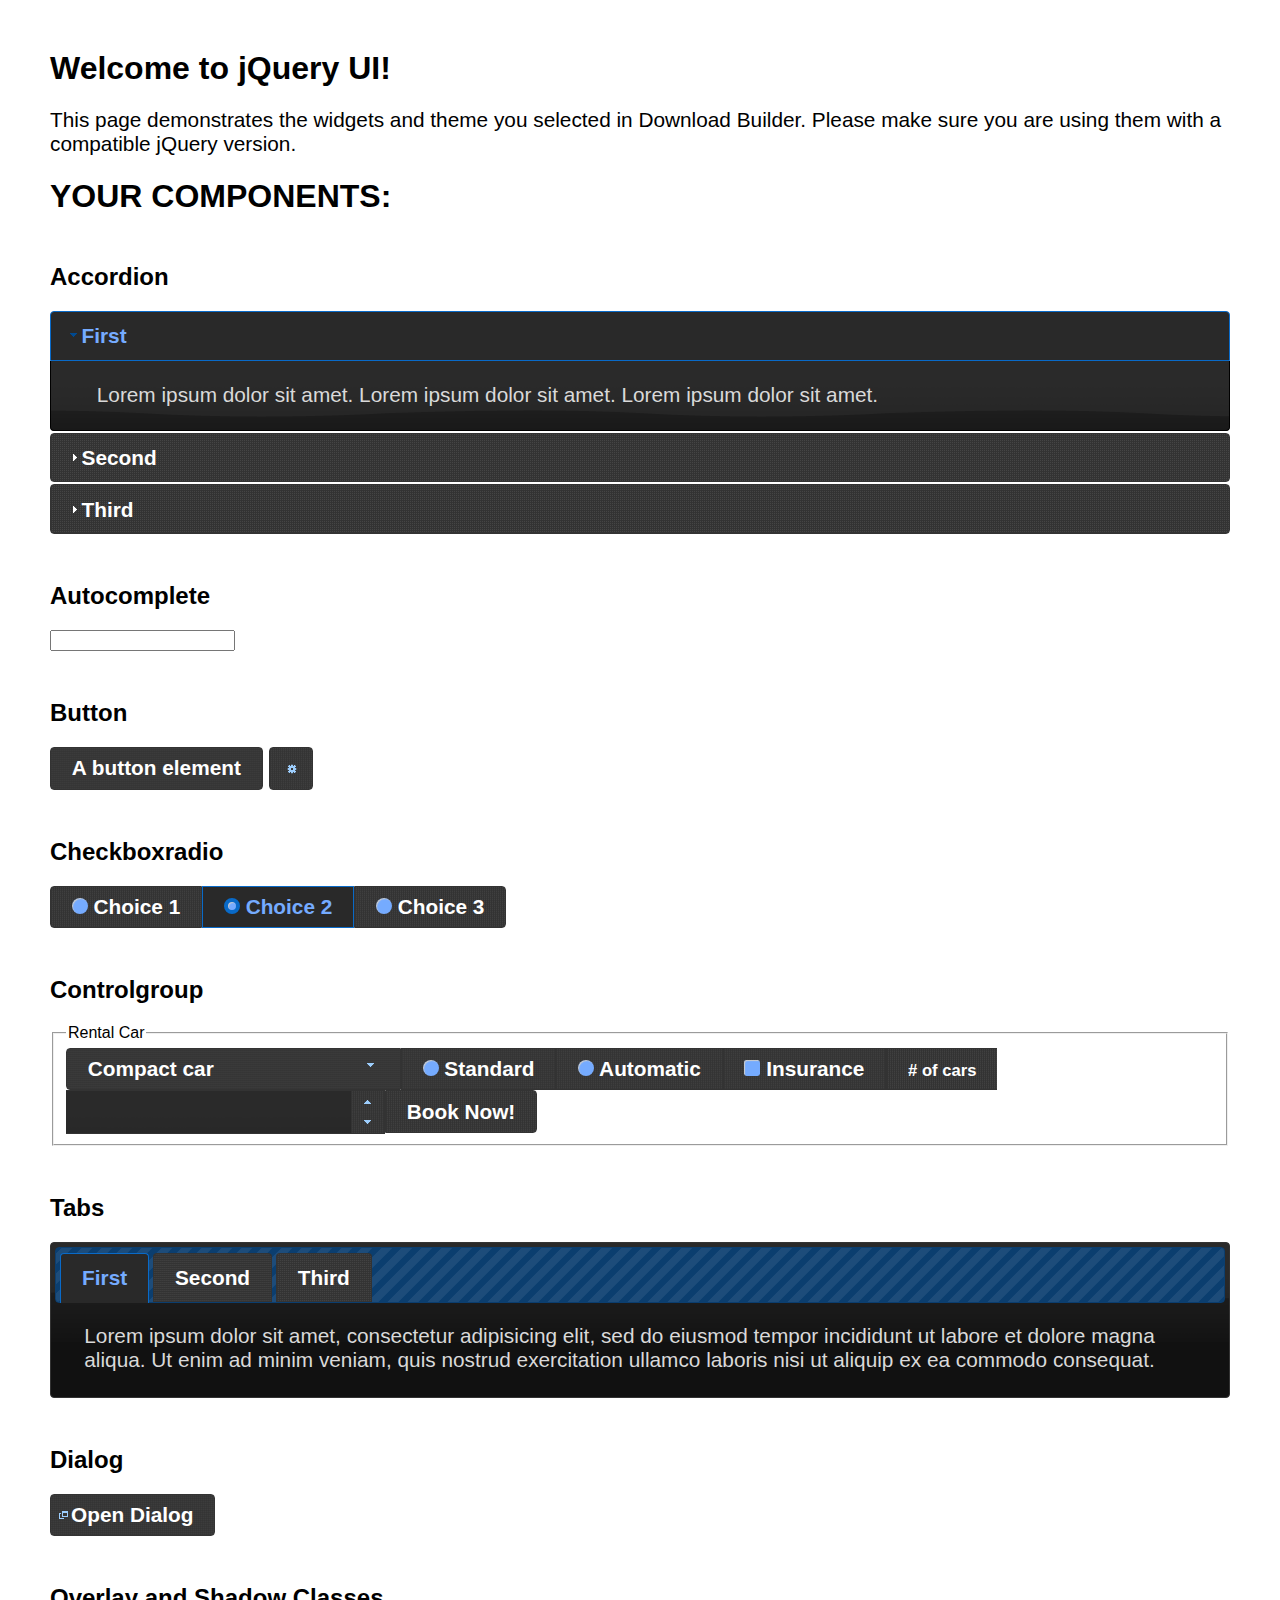
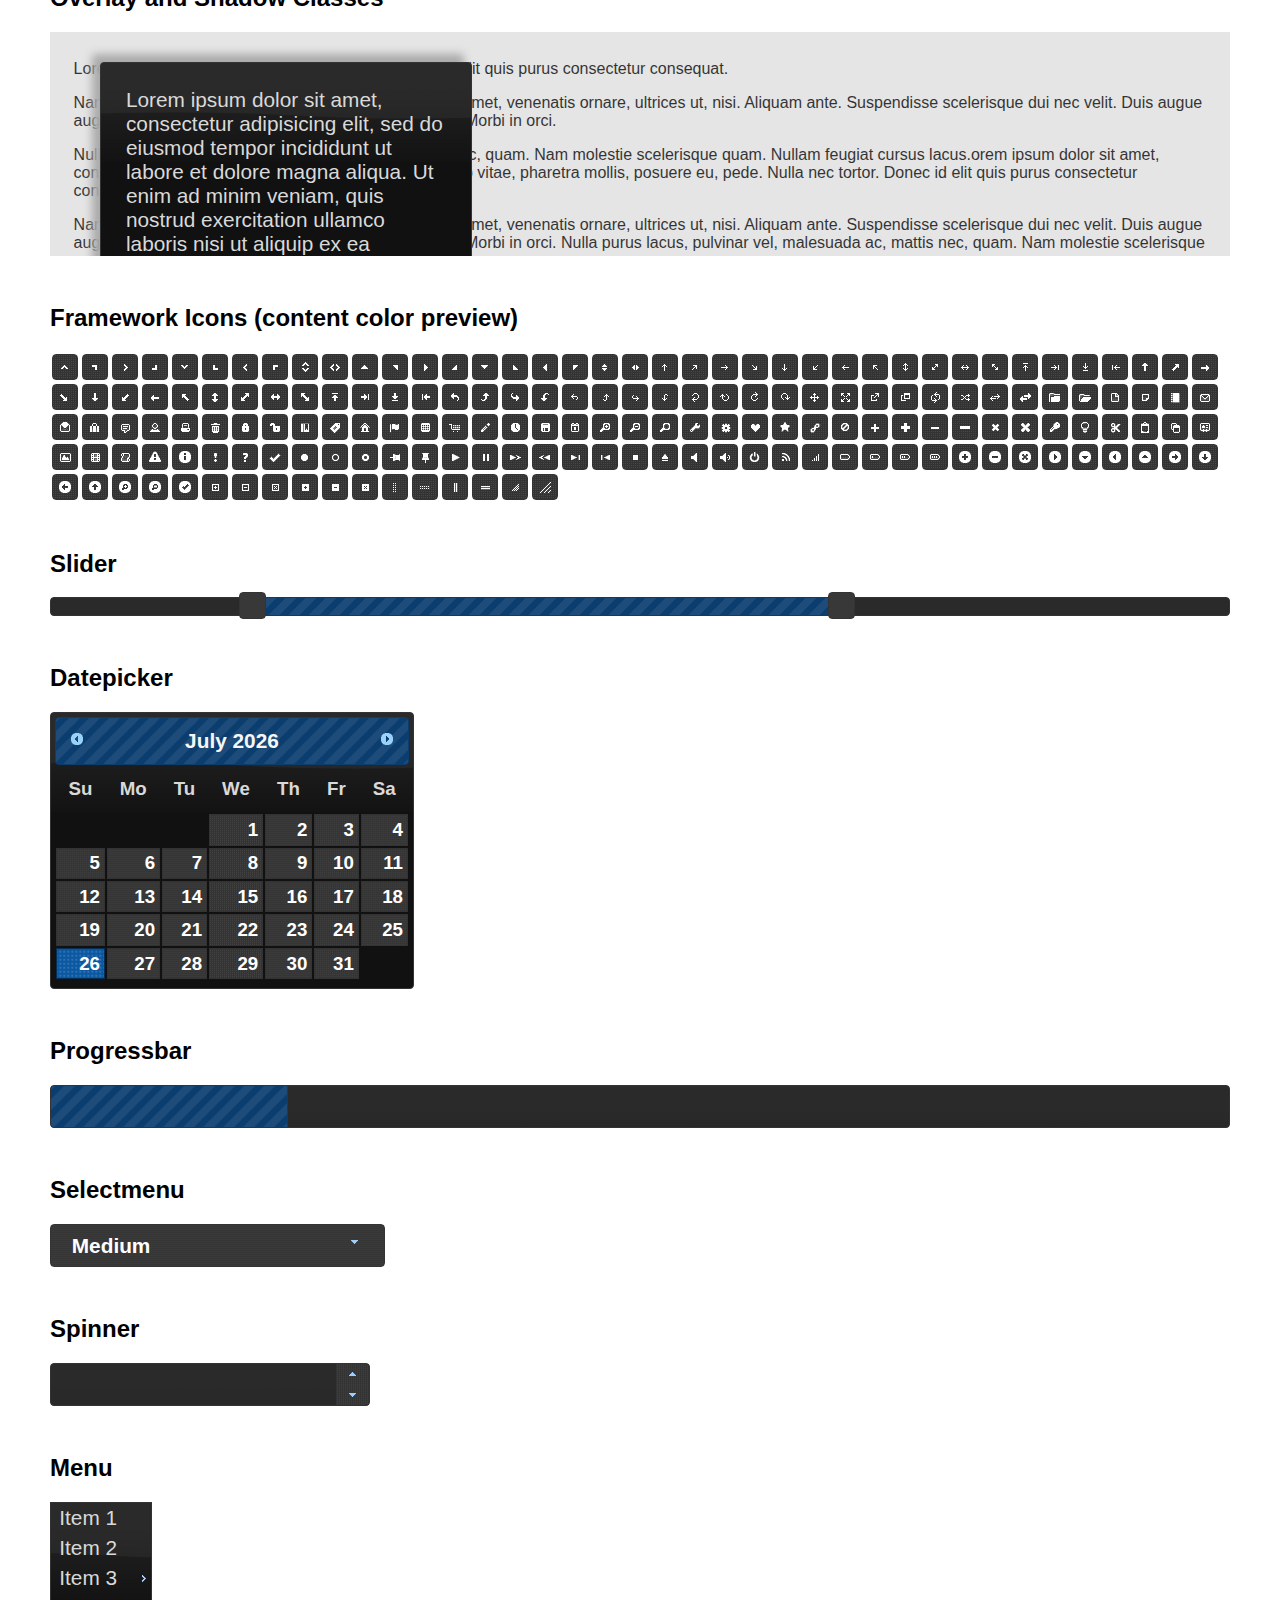
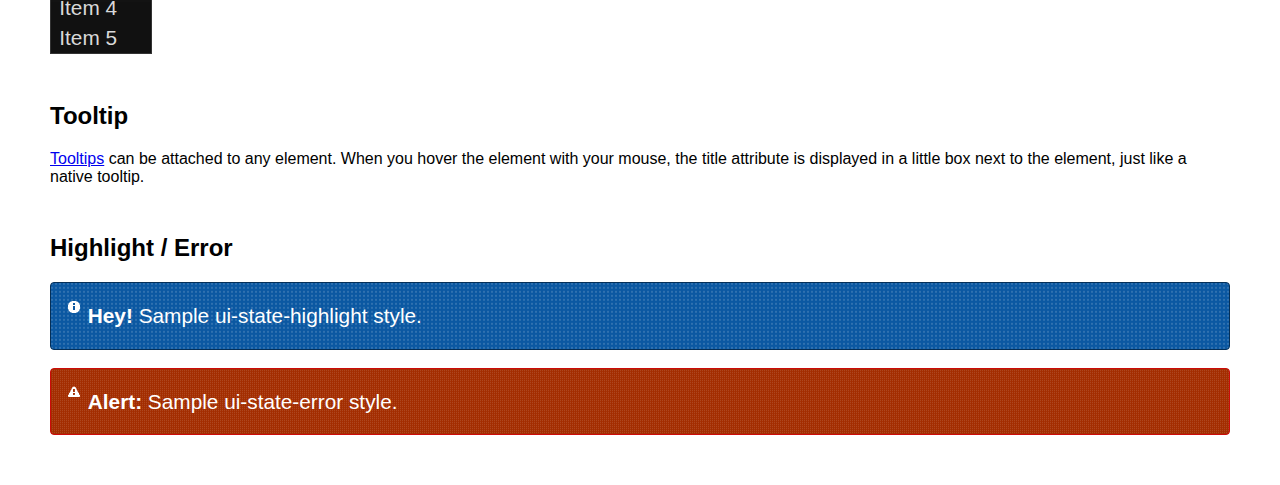
<file: js/plugin/index.html>
<!doctype html>
<html lang="us">
<head>
	<meta charset="utf-8">
	<title>jQuery UI Example Page</title>
	<link href="jquery-ui.css" rel="stylesheet">
	<style>
	body{
		font-family: "Trebuchet MS", sans-serif;
		margin: 50px;
	}
	.demoHeaders {
		margin-top: 2em;
	}
	#dialog-link {
		padding: .4em 1em .4em 20px;
		text-decoration: none;
		position: relative;
	}
	#dialog-link span.ui-icon {
		margin: 0 5px 0 0;
		position: absolute;
		left: .2em;
		top: 50%;
		margin-top: -8px;
	}
	#icons {
		margin: 0;
		padding: 0;
	}
	#icons li {
		margin: 2px;
		position: relative;
		padding: 4px 0;
		cursor: pointer;
		float: left;
		list-style: none;
	}
	#icons span.ui-icon {
		float: left;
		margin: 0 4px;
	}
	.fakewindowcontain .ui-widget-overlay {
		position: absolute;
	}
	select {
		width: 200px;
	}
	</style>
</head>
<body>

<h1>Welcome to jQuery UI!</h1>

<div class="ui-widget">
	<p>This page demonstrates the widgets and theme you selected in Download Builder. Please make sure you are using them with a compatible jQuery version.</p>
</div>

<h1>YOUR COMPONENTS:</h1>


<!-- Accordion -->
<h2 class="demoHeaders">Accordion</h2>
<div id="accordion">
	<h3>First</h3>
	<div>Lorem ipsum dolor sit amet. Lorem ipsum dolor sit amet. Lorem ipsum dolor sit amet.</div>
	<h3>Second</h3>
	<div>Phasellus mattis tincidunt nibh.</div>
	<h3>Third</h3>
	<div>Nam dui erat, auctor a, dignissim quis.</div>
</div>



<!-- Autocomplete -->
<h2 class="demoHeaders">Autocomplete</h2>
<div>
	<input id="autocomplete" title="type &quot;a&quot;">
</div>



<!-- Button -->
<h2 class="demoHeaders">Button</h2>
<button id="button">A button element</button>
<button id="button-icon">An icon-only button</button>



<!-- Checkboxradio -->
<h2 class="demoHeaders">Checkboxradio</h2>
<form style="margin-top: 1em;">
	<div id="radioset">
		<input type="radio" id="radio1" name="radio"><label for="radio1">Choice 1</label>
		<input type="radio" id="radio2" name="radio" checked="checked"><label for="radio2">Choice 2</label>
		<input type="radio" id="radio3" name="radio"><label for="radio3">Choice 3</label>
	</div>
</form>



<!-- Controlgroup -->
<h2 class="demoHeaders">Controlgroup</h2>
<fieldset>
	<legend>Rental Car</legend>
	<div id="controlgroup">
		<select id="car-type">
			<option>Compact car</option>
			<option>Midsize car</option>
			<option>Full size car</option>
			<option>SUV</option>
			<option>Luxury</option>
			<option>Truck</option>
			<option>Van</option>
		</select>
		<label for="transmission-standard">Standard</label>
		<input type="radio" name="transmission" id="transmission-standard">
		<label for="transmission-automatic">Automatic</label>
		<input type="radio" name="transmission" id="transmission-automatic">
		<label for="insurance">Insurance</label>
		<input type="checkbox" name="insurance" id="insurance">
		<label for="horizontal-spinner" class="ui-controlgroup-label"># of cars</label>
		<input id="horizontal-spinner" class="ui-spinner-input">
		<button>Book Now!</button>
	</div>
</fieldset>



<!-- Tabs -->
<h2 class="demoHeaders">Tabs</h2>
<div id="tabs">
	<ul>
		<li><a href="#tabs-1">First</a></li>
		<li><a href="#tabs-2">Second</a></li>
		<li><a href="#tabs-3">Third</a></li>
	</ul>
	<div id="tabs-1">Lorem ipsum dolor sit amet, consectetur adipisicing elit, sed do eiusmod tempor incididunt ut labore et dolore magna aliqua. Ut enim ad minim veniam, quis nostrud exercitation ullamco laboris nisi ut aliquip ex ea commodo consequat.</div>
	<div id="tabs-2">Phasellus mattis tincidunt nibh. Cras orci urna, blandit id, pretium vel, aliquet ornare, felis. Maecenas scelerisque sem non nisl. Fusce sed lorem in enim dictum bibendum.</div>
	<div id="tabs-3">Nam dui erat, auctor a, dignissim quis, sollicitudin eu, felis. Pellentesque nisi urna, interdum eget, sagittis et, consequat vestibulum, lacus. Mauris porttitor ullamcorper augue.</div>
</div>



<h2 class="demoHeaders">Dialog</h2>
<p>
	<button id="dialog-link" class="ui-button ui-corner-all ui-widget">
		<span class="ui-icon ui-icon-newwin"></span>Open Dialog
	</button>
</p>

<h2 class="demoHeaders">Overlay and Shadow Classes</h2>
<div style="position: relative; width: 96%; height: 200px; padding:1% 2%; overflow:hidden;" class="fakewindowcontain">
	<p>Lorem ipsum dolor sit amet,  Nulla nec tortor. Donec id elit quis purus consectetur consequat. </p><p>Nam congue semper tellus. Sed erat dolor, dapibus sit amet, venenatis ornare, ultrices ut, nisi. Aliquam ante. Suspendisse scelerisque dui nec velit. Duis augue augue, gravida euismod, vulputate ac, facilisis id, sem. Morbi in orci. </p><p>Nulla purus lacus, pulvinar vel, malesuada ac, mattis nec, quam. Nam molestie scelerisque quam. Nullam feugiat cursus lacus.orem ipsum dolor sit amet, consectetur adipiscing elit. Donec libero risus, commodo vitae, pharetra mollis, posuere eu, pede. Nulla nec tortor. Donec id elit quis purus consectetur consequat. </p><p>Nam congue semper tellus. Sed erat dolor, dapibus sit amet, venenatis ornare, ultrices ut, nisi. Aliquam ante. Suspendisse scelerisque dui nec velit. Duis augue augue, gravida euismod, vulputate ac, facilisis id, sem. Morbi in orci. Nulla purus lacus, pulvinar vel, malesuada ac, mattis nec, quam. Nam molestie scelerisque quam. </p><p>Nullam feugiat cursus lacus.orem ipsum dolor sit amet, consectetur adipiscing elit. Donec libero risus, commodo vitae, pharetra mollis, posuere eu, pede. Nulla nec tortor. Donec id elit quis purus consectetur consequat. Nam congue semper tellus. Sed erat dolor, dapibus sit amet, venenatis ornare, ultrices ut, nisi. Aliquam ante. </p><p>Suspendisse scelerisque dui nec velit. Duis augue augue, gravida euismod, vulputate ac, facilisis id, sem. Morbi in orci. Nulla purus lacus, pulvinar vel, malesuada ac, mattis nec, quam. Nam molestie scelerisque quam. Nullam feugiat cursus lacus.orem ipsum dolor sit amet, consectetur adipiscing elit. Donec libero risus, commodo vitae, pharetra mollis, posuere eu, pede. Nulla nec tortor. Donec id elit quis purus consectetur consequat. Nam congue semper tellus. Sed erat dolor, dapibus sit amet, venenatis ornare, ultrices ut, nisi. </p>

	<!-- ui-dialog -->
	<div class="ui-widget-overlay ui-front"></div>
	<div style="position: absolute; width: 320px; left: 50px; top: 30px; padding: 1.2em" class="ui-widget ui-front ui-widget-content ui-corner-all ui-widget-shadow">
		Lorem ipsum dolor sit amet, consectetur adipisicing elit, sed do eiusmod tempor incididunt ut labore et dolore magna aliqua. Ut enim ad minim veniam, quis nostrud exercitation ullamco laboris nisi ut aliquip ex ea commodo consequat.
	</div>

</div>

<!-- ui-dialog -->
<div id="dialog" title="Dialog Title">
	<p>Lorem ipsum dolor sit amet, consectetur adipisicing elit, sed do eiusmod tempor incididunt ut labore et dolore magna aliqua. Ut enim ad minim veniam, quis nostrud exercitation ullamco laboris nisi ut aliquip ex ea commodo consequat.</p>
</div>



<h2 class="demoHeaders">Framework Icons (content color preview)</h2>
<ul id="icons" class="ui-widget ui-helper-clearfix">
	<li class="ui-state-default ui-corner-all" title=".ui-icon-caret-1-n"><span class="ui-icon ui-icon-caret-1-n"></span></li>
	<li class="ui-state-default ui-corner-all" title=".ui-icon-caret-1-ne"><span class="ui-icon ui-icon-caret-1-ne"></span></li>
	<li class="ui-state-default ui-corner-all" title=".ui-icon-caret-1-e"><span class="ui-icon ui-icon-caret-1-e"></span></li>
	<li class="ui-state-default ui-corner-all" title=".ui-icon-caret-1-se"><span class="ui-icon ui-icon-caret-1-se"></span></li>
	<li class="ui-state-default ui-corner-all" title=".ui-icon-caret-1-s"><span class="ui-icon ui-icon-caret-1-s"></span></li>
	<li class="ui-state-default ui-corner-all" title=".ui-icon-caret-1-sw"><span class="ui-icon ui-icon-caret-1-sw"></span></li>
	<li class="ui-state-default ui-corner-all" title=".ui-icon-caret-1-w"><span class="ui-icon ui-icon-caret-1-w"></span></li>
	<li class="ui-state-default ui-corner-all" title=".ui-icon-caret-1-nw"><span class="ui-icon ui-icon-caret-1-nw"></span></li>
	<li class="ui-state-default ui-corner-all" title=".ui-icon-caret-2-n-s"><span class="ui-icon ui-icon-caret-2-n-s"></span></li>
	<li class="ui-state-default ui-corner-all" title=".ui-icon-caret-2-e-w"><span class="ui-icon ui-icon-caret-2-e-w"></span></li>
	<li class="ui-state-default ui-corner-all" title=".ui-icon-triangle-1-n"><span class="ui-icon ui-icon-triangle-1-n"></span></li>
	<li class="ui-state-default ui-corner-all" title=".ui-icon-triangle-1-ne"><span class="ui-icon ui-icon-triangle-1-ne"></span></li>
	<li class="ui-state-default ui-corner-all" title=".ui-icon-triangle-1-e"><span class="ui-icon ui-icon-triangle-1-e"></span></li>
	<li class="ui-state-default ui-corner-all" title=".ui-icon-triangle-1-se"><span class="ui-icon ui-icon-triangle-1-se"></span></li>
	<li class="ui-state-default ui-corner-all" title=".ui-icon-triangle-1-s"><span class="ui-icon ui-icon-triangle-1-s"></span></li>
	<li class="ui-state-default ui-corner-all" title=".ui-icon-triangle-1-sw"><span class="ui-icon ui-icon-triangle-1-sw"></span></li>
	<li class="ui-state-default ui-corner-all" title=".ui-icon-triangle-1-w"><span class="ui-icon ui-icon-triangle-1-w"></span></li>
	<li class="ui-state-default ui-corner-all" title=".ui-icon-triangle-1-nw"><span class="ui-icon ui-icon-triangle-1-nw"></span></li>
	<li class="ui-state-default ui-corner-all" title=".ui-icon-triangle-2-n-s"><span class="ui-icon ui-icon-triangle-2-n-s"></span></li>
	<li class="ui-state-default ui-corner-all" title=".ui-icon-triangle-2-e-w"><span class="ui-icon ui-icon-triangle-2-e-w"></span></li>
	<li class="ui-state-default ui-corner-all" title=".ui-icon-arrow-1-n"><span class="ui-icon ui-icon-arrow-1-n"></span></li>
	<li class="ui-state-default ui-corner-all" title=".ui-icon-arrow-1-ne"><span class="ui-icon ui-icon-arrow-1-ne"></span></li>
	<li class="ui-state-default ui-corner-all" title=".ui-icon-arrow-1-e"><span class="ui-icon ui-icon-arrow-1-e"></span></li>
	<li class="ui-state-default ui-corner-all" title=".ui-icon-arrow-1-se"><span class="ui-icon ui-icon-arrow-1-se"></span></li>
	<li class="ui-state-default ui-corner-all" title=".ui-icon-arrow-1-s"><span class="ui-icon ui-icon-arrow-1-s"></span></li>
	<li class="ui-state-default ui-corner-all" title=".ui-icon-arrow-1-sw"><span class="ui-icon ui-icon-arrow-1-sw"></span></li>
	<li class="ui-state-default ui-corner-all" title=".ui-icon-arrow-1-w"><span class="ui-icon ui-icon-arrow-1-w"></span></li>
	<li class="ui-state-default ui-corner-all" title=".ui-icon-arrow-1-nw"><span class="ui-icon ui-icon-arrow-1-nw"></span></li>
	<li class="ui-state-default ui-corner-all" title=".ui-icon-arrow-2-n-s"><span class="ui-icon ui-icon-arrow-2-n-s"></span></li>
	<li class="ui-state-default ui-corner-all" title=".ui-icon-arrow-2-ne-sw"><span class="ui-icon ui-icon-arrow-2-ne-sw"></span></li>
	<li class="ui-state-default ui-corner-all" title=".ui-icon-arrow-2-e-w"><span class="ui-icon ui-icon-arrow-2-e-w"></span></li>
	<li class="ui-state-default ui-corner-all" title=".ui-icon-arrow-2-se-nw"><span class="ui-icon ui-icon-arrow-2-se-nw"></span></li>
	<li class="ui-state-default ui-corner-all" title=".ui-icon-arrowstop-1-n"><span class="ui-icon ui-icon-arrowstop-1-n"></span></li>
	<li class="ui-state-default ui-corner-all" title=".ui-icon-arrowstop-1-e"><span class="ui-icon ui-icon-arrowstop-1-e"></span></li>
	<li class="ui-state-default ui-corner-all" title=".ui-icon-arrowstop-1-s"><span class="ui-icon ui-icon-arrowstop-1-s"></span></li>
	<li class="ui-state-default ui-corner-all" title=".ui-icon-arrowstop-1-w"><span class="ui-icon ui-icon-arrowstop-1-w"></span></li>
	<li class="ui-state-default ui-corner-all" title=".ui-icon-arrowthick-1-n"><span class="ui-icon ui-icon-arrowthick-1-n"></span></li>
	<li class="ui-state-default ui-corner-all" title=".ui-icon-arrowthick-1-ne"><span class="ui-icon ui-icon-arrowthick-1-ne"></span></li>
	<li class="ui-state-default ui-corner-all" title=".ui-icon-arrowthick-1-e"><span class="ui-icon ui-icon-arrowthick-1-e"></span></li>
	<li class="ui-state-default ui-corner-all" title=".ui-icon-arrowthick-1-se"><span class="ui-icon ui-icon-arrowthick-1-se"></span></li>
	<li class="ui-state-default ui-corner-all" title=".ui-icon-arrowthick-1-s"><span class="ui-icon ui-icon-arrowthick-1-s"></span></li>
	<li class="ui-state-default ui-corner-all" title=".ui-icon-arrowthick-1-sw"><span class="ui-icon ui-icon-arrowthick-1-sw"></span></li>
	<li class="ui-state-default ui-corner-all" title=".ui-icon-arrowthick-1-w"><span class="ui-icon ui-icon-arrowthick-1-w"></span></li>
	<li class="ui-state-default ui-corner-all" title=".ui-icon-arrowthick-1-nw"><span class="ui-icon ui-icon-arrowthick-1-nw"></span></li>
	<li class="ui-state-default ui-corner-all" title=".ui-icon-arrowthick-2-n-s"><span class="ui-icon ui-icon-arrowthick-2-n-s"></span></li>
	<li class="ui-state-default ui-corner-all" title=".ui-icon-arrowthick-2-ne-sw"><span class="ui-icon ui-icon-arrowthick-2-ne-sw"></span></li>
	<li class="ui-state-default ui-corner-all" title=".ui-icon-arrowthick-2-e-w"><span class="ui-icon ui-icon-arrowthick-2-e-w"></span></li>
	<li class="ui-state-default ui-corner-all" title=".ui-icon-arrowthick-2-se-nw"><span class="ui-icon ui-icon-arrowthick-2-se-nw"></span></li>
	<li class="ui-state-default ui-corner-all" title=".ui-icon-arrowthickstop-1-n"><span class="ui-icon ui-icon-arrowthickstop-1-n"></span></li>
	<li class="ui-state-default ui-corner-all" title=".ui-icon-arrowthickstop-1-e"><span class="ui-icon ui-icon-arrowthickstop-1-e"></span></li>
	<li class="ui-state-default ui-corner-all" title=".ui-icon-arrowthickstop-1-s"><span class="ui-icon ui-icon-arrowthickstop-1-s"></span></li>
	<li class="ui-state-default ui-corner-all" title=".ui-icon-arrowthickstop-1-w"><span class="ui-icon ui-icon-arrowthickstop-1-w"></span></li>
	<li class="ui-state-default ui-corner-all" title=".ui-icon-arrowreturnthick-1-w"><span class="ui-icon ui-icon-arrowreturnthick-1-w"></span></li>
	<li class="ui-state-default ui-corner-all" title=".ui-icon-arrowreturnthick-1-n"><span class="ui-icon ui-icon-arrowreturnthick-1-n"></span></li>
	<li class="ui-state-default ui-corner-all" title=".ui-icon-arrowreturnthick-1-e"><span class="ui-icon ui-icon-arrowreturnthick-1-e"></span></li>
	<li class="ui-state-default ui-corner-all" title=".ui-icon-arrowreturnthick-1-s"><span class="ui-icon ui-icon-arrowreturnthick-1-s"></span></li>
	<li class="ui-state-default ui-corner-all" title=".ui-icon-arrowreturn-1-w"><span class="ui-icon ui-icon-arrowreturn-1-w"></span></li>
	<li class="ui-state-default ui-corner-all" title=".ui-icon-arrowreturn-1-n"><span class="ui-icon ui-icon-arrowreturn-1-n"></span></li>
	<li class="ui-state-default ui-corner-all" title=".ui-icon-arrowreturn-1-e"><span class="ui-icon ui-icon-arrowreturn-1-e"></span></li>
	<li class="ui-state-default ui-corner-all" title=".ui-icon-arrowreturn-1-s"><span class="ui-icon ui-icon-arrowreturn-1-s"></span></li>
	<li class="ui-state-default ui-corner-all" title=".ui-icon-arrowrefresh-1-w"><span class="ui-icon ui-icon-arrowrefresh-1-w"></span></li>
	<li class="ui-state-default ui-corner-all" title=".ui-icon-arrowrefresh-1-n"><span class="ui-icon ui-icon-arrowrefresh-1-n"></span></li>
	<li class="ui-state-default ui-corner-all" title=".ui-icon-arrowrefresh-1-e"><span class="ui-icon ui-icon-arrowrefresh-1-e"></span></li>
	<li class="ui-state-default ui-corner-all" title=".ui-icon-arrowrefresh-1-s"><span class="ui-icon ui-icon-arrowrefresh-1-s"></span></li>
	<li class="ui-state-default ui-corner-all" title=".ui-icon-arrow-4"><span class="ui-icon ui-icon-arrow-4"></span></li>
	<li class="ui-state-default ui-corner-all" title=".ui-icon-arrow-4-diag"><span class="ui-icon ui-icon-arrow-4-diag"></span></li>
	<li class="ui-state-default ui-corner-all" title=".ui-icon-extlink"><span class="ui-icon ui-icon-extlink"></span></li>
	<li class="ui-state-default ui-corner-all" title=".ui-icon-newwin"><span class="ui-icon ui-icon-newwin"></span></li>
	<li class="ui-state-default ui-corner-all" title=".ui-icon-refresh"><span class="ui-icon ui-icon-refresh"></span></li>
	<li class="ui-state-default ui-corner-all" title=".ui-icon-shuffle"><span class="ui-icon ui-icon-shuffle"></span></li>
	<li class="ui-state-default ui-corner-all" title=".ui-icon-transfer-e-w"><span class="ui-icon ui-icon-transfer-e-w"></span></li>
	<li class="ui-state-default ui-corner-all" title=".ui-icon-transferthick-e-w"><span class="ui-icon ui-icon-transferthick-e-w"></span></li>
	<li class="ui-state-default ui-corner-all" title=".ui-icon-folder-collapsed"><span class="ui-icon ui-icon-folder-collapsed"></span></li>
	<li class="ui-state-default ui-corner-all" title=".ui-icon-folder-open"><span class="ui-icon ui-icon-folder-open"></span></li>
	<li class="ui-state-default ui-corner-all" title=".ui-icon-document"><span class="ui-icon ui-icon-document"></span></li>
	<li class="ui-state-default ui-corner-all" title=".ui-icon-document-b"><span class="ui-icon ui-icon-document-b"></span></li>
	<li class="ui-state-default ui-corner-all" title=".ui-icon-note"><span class="ui-icon ui-icon-note"></span></li>
	<li class="ui-state-default ui-corner-all" title=".ui-icon-mail-closed"><span class="ui-icon ui-icon-mail-closed"></span></li>
	<li class="ui-state-default ui-corner-all" title=".ui-icon-mail-open"><span class="ui-icon ui-icon-mail-open"></span></li>
	<li class="ui-state-default ui-corner-all" title=".ui-icon-suitcase"><span class="ui-icon ui-icon-suitcase"></span></li>
	<li class="ui-state-default ui-corner-all" title=".ui-icon-comment"><span class="ui-icon ui-icon-comment"></span></li>
	<li class="ui-state-default ui-corner-all" title=".ui-icon-person"><span class="ui-icon ui-icon-person"></span></li>
	<li class="ui-state-default ui-corner-all" title=".ui-icon-print"><span class="ui-icon ui-icon-print"></span></li>
	<li class="ui-state-default ui-corner-all" title=".ui-icon-trash"><span class="ui-icon ui-icon-trash"></span></li>
	<li class="ui-state-default ui-corner-all" title=".ui-icon-locked"><span class="ui-icon ui-icon-locked"></span></li>
	<li class="ui-state-default ui-corner-all" title=".ui-icon-unlocked"><span class="ui-icon ui-icon-unlocked"></span></li>
	<li class="ui-state-default ui-corner-all" title=".ui-icon-bookmark"><span class="ui-icon ui-icon-bookmark"></span></li>
	<li class="ui-state-default ui-corner-all" title=".ui-icon-tag"><span class="ui-icon ui-icon-tag"></span></li>
	<li class="ui-state-default ui-corner-all" title=".ui-icon-home"><span class="ui-icon ui-icon-home"></span></li>
	<li class="ui-state-default ui-corner-all" title=".ui-icon-flag"><span class="ui-icon ui-icon-flag"></span></li>
	<li class="ui-state-default ui-corner-all" title=".ui-icon-calculator"><span class="ui-icon ui-icon-calculator"></span></li>
	<li class="ui-state-default ui-corner-all" title=".ui-icon-cart"><span class="ui-icon ui-icon-cart"></span></li>
	<li class="ui-state-default ui-corner-all" title=".ui-icon-pencil"><span class="ui-icon ui-icon-pencil"></span></li>
	<li class="ui-state-default ui-corner-all" title=".ui-icon-clock"><span class="ui-icon ui-icon-clock"></span></li>
	<li class="ui-state-default ui-corner-all" title=".ui-icon-disk"><span class="ui-icon ui-icon-disk"></span></li>
	<li class="ui-state-default ui-corner-all" title=".ui-icon-calendar"><span class="ui-icon ui-icon-calendar"></span></li>
	<li class="ui-state-default ui-corner-all" title=".ui-icon-zoomin"><span class="ui-icon ui-icon-zoomin"></span></li>
	<li class="ui-state-default ui-corner-all" title=".ui-icon-zoomout"><span class="ui-icon ui-icon-zoomout"></span></li>
	<li class="ui-state-default ui-corner-all" title=".ui-icon-search"><span class="ui-icon ui-icon-search"></span></li>
	<li class="ui-state-default ui-corner-all" title=".ui-icon-wrench"><span class="ui-icon ui-icon-wrench"></span></li>
	<li class="ui-state-default ui-corner-all" title=".ui-icon-gear"><span class="ui-icon ui-icon-gear"></span></li>
	<li class="ui-state-default ui-corner-all" title=".ui-icon-heart"><span class="ui-icon ui-icon-heart"></span></li>
	<li class="ui-state-default ui-corner-all" title=".ui-icon-star"><span class="ui-icon ui-icon-star"></span></li>
	<li class="ui-state-default ui-corner-all" title=".ui-icon-link"><span class="ui-icon ui-icon-link"></span></li>
	<li class="ui-state-default ui-corner-all" title=".ui-icon-cancel"><span class="ui-icon ui-icon-cancel"></span></li>
	<li class="ui-state-default ui-corner-all" title=".ui-icon-plus"><span class="ui-icon ui-icon-plus"></span></li>
	<li class="ui-state-default ui-corner-all" title=".ui-icon-plusthick"><span class="ui-icon ui-icon-plusthick"></span></li>
	<li class="ui-state-default ui-corner-all" title=".ui-icon-minus"><span class="ui-icon ui-icon-minus"></span></li>
	<li class="ui-state-default ui-corner-all" title=".ui-icon-minusthick"><span class="ui-icon ui-icon-minusthick"></span></li>
	<li class="ui-state-default ui-corner-all" title=".ui-icon-close"><span class="ui-icon ui-icon-close"></span></li>
	<li class="ui-state-default ui-corner-all" title=".ui-icon-closethick"><span class="ui-icon ui-icon-closethick"></span></li>
	<li class="ui-state-default ui-corner-all" title=".ui-icon-key"><span class="ui-icon ui-icon-key"></span></li>
	<li class="ui-state-default ui-corner-all" title=".ui-icon-lightbulb"><span class="ui-icon ui-icon-lightbulb"></span></li>
	<li class="ui-state-default ui-corner-all" title=".ui-icon-scissors"><span class="ui-icon ui-icon-scissors"></span></li>
	<li class="ui-state-default ui-corner-all" title=".ui-icon-clipboard"><span class="ui-icon ui-icon-clipboard"></span></li>
	<li class="ui-state-default ui-corner-all" title=".ui-icon-copy"><span class="ui-icon ui-icon-copy"></span></li>
	<li class="ui-state-default ui-corner-all" title=".ui-icon-contact"><span class="ui-icon ui-icon-contact"></span></li>
	<li class="ui-state-default ui-corner-all" title=".ui-icon-image"><span class="ui-icon ui-icon-image"></span></li>
	<li class="ui-state-default ui-corner-all" title=".ui-icon-video"><span class="ui-icon ui-icon-video"></span></li>
	<li class="ui-state-default ui-corner-all" title=".ui-icon-script"><span class="ui-icon ui-icon-script"></span></li>
	<li class="ui-state-default ui-corner-all" title=".ui-icon-alert"><span class="ui-icon ui-icon-alert"></span></li>
	<li class="ui-state-default ui-corner-all" title=".ui-icon-info"><span class="ui-icon ui-icon-info"></span></li>
	<li class="ui-state-default ui-corner-all" title=".ui-icon-notice"><span class="ui-icon ui-icon-notice"></span></li>
	<li class="ui-state-default ui-corner-all" title=".ui-icon-help"><span class="ui-icon ui-icon-help"></span></li>
	<li class="ui-state-default ui-corner-all" title=".ui-icon-check"><span class="ui-icon ui-icon-check"></span></li>
	<li class="ui-state-default ui-corner-all" title=".ui-icon-bullet"><span class="ui-icon ui-icon-bullet"></span></li>
	<li class="ui-state-default ui-corner-all" title=".ui-icon-radio-off"><span class="ui-icon ui-icon-radio-off"></span></li>
	<li class="ui-state-default ui-corner-all" title=".ui-icon-radio-on"><span class="ui-icon ui-icon-radio-on"></span></li>
	<li class="ui-state-default ui-corner-all" title=".ui-icon-pin-w"><span class="ui-icon ui-icon-pin-w"></span></li>
	<li class="ui-state-default ui-corner-all" title=".ui-icon-pin-s"><span class="ui-icon ui-icon-pin-s"></span></li>
	<li class="ui-state-default ui-corner-all" title=".ui-icon-play"><span class="ui-icon ui-icon-play"></span></li>
	<li class="ui-state-default ui-corner-all" title=".ui-icon-pause"><span class="ui-icon ui-icon-pause"></span></li>
	<li class="ui-state-default ui-corner-all" title=".ui-icon-seek-next"><span class="ui-icon ui-icon-seek-next"></span></li>
	<li class="ui-state-default ui-corner-all" title=".ui-icon-seek-prev"><span class="ui-icon ui-icon-seek-prev"></span></li>
	<li class="ui-state-default ui-corner-all" title=".ui-icon-seek-end"><span class="ui-icon ui-icon-seek-end"></span></li>
	<li class="ui-state-default ui-corner-all" title=".ui-icon-seek-first"><span class="ui-icon ui-icon-seek-first"></span></li>
	<li class="ui-state-default ui-corner-all" title=".ui-icon-stop"><span class="ui-icon ui-icon-stop"></span></li>
	<li class="ui-state-default ui-corner-all" title=".ui-icon-eject"><span class="ui-icon ui-icon-eject"></span></li>
	<li class="ui-state-default ui-corner-all" title=".ui-icon-volume-off"><span class="ui-icon ui-icon-volume-off"></span></li>
	<li class="ui-state-default ui-corner-all" title=".ui-icon-volume-on"><span class="ui-icon ui-icon-volume-on"></span></li>
	<li class="ui-state-default ui-corner-all" title=".ui-icon-power"><span class="ui-icon ui-icon-power"></span></li>
	<li class="ui-state-default ui-corner-all" title=".ui-icon-signal-diag"><span class="ui-icon ui-icon-signal-diag"></span></li>
	<li class="ui-state-default ui-corner-all" title=".ui-icon-signal"><span class="ui-icon ui-icon-signal"></span></li>
	<li class="ui-state-default ui-corner-all" title=".ui-icon-battery-0"><span class="ui-icon ui-icon-battery-0"></span></li>
	<li class="ui-state-default ui-corner-all" title=".ui-icon-battery-1"><span class="ui-icon ui-icon-battery-1"></span></li>
	<li class="ui-state-default ui-corner-all" title=".ui-icon-battery-2"><span class="ui-icon ui-icon-battery-2"></span></li>
	<li class="ui-state-default ui-corner-all" title=".ui-icon-battery-3"><span class="ui-icon ui-icon-battery-3"></span></li>
	<li class="ui-state-default ui-corner-all" title=".ui-icon-circle-plus"><span class="ui-icon ui-icon-circle-plus"></span></li>
	<li class="ui-state-default ui-corner-all" title=".ui-icon-circle-minus"><span class="ui-icon ui-icon-circle-minus"></span></li>
	<li class="ui-state-default ui-corner-all" title=".ui-icon-circle-close"><span class="ui-icon ui-icon-circle-close"></span></li>
	<li class="ui-state-default ui-corner-all" title=".ui-icon-circle-triangle-e"><span class="ui-icon ui-icon-circle-triangle-e"></span></li>
	<li class="ui-state-default ui-corner-all" title=".ui-icon-circle-triangle-s"><span class="ui-icon ui-icon-circle-triangle-s"></span></li>
	<li class="ui-state-default ui-corner-all" title=".ui-icon-circle-triangle-w"><span class="ui-icon ui-icon-circle-triangle-w"></span></li>
	<li class="ui-state-default ui-corner-all" title=".ui-icon-circle-triangle-n"><span class="ui-icon ui-icon-circle-triangle-n"></span></li>
	<li class="ui-state-default ui-corner-all" title=".ui-icon-circle-arrow-e"><span class="ui-icon ui-icon-circle-arrow-e"></span></li>
	<li class="ui-state-default ui-corner-all" title=".ui-icon-circle-arrow-s"><span class="ui-icon ui-icon-circle-arrow-s"></span></li>
	<li class="ui-state-default ui-corner-all" title=".ui-icon-circle-arrow-w"><span class="ui-icon ui-icon-circle-arrow-w"></span></li>
	<li class="ui-state-default ui-corner-all" title=".ui-icon-circle-arrow-n"><span class="ui-icon ui-icon-circle-arrow-n"></span></li>
	<li class="ui-state-default ui-corner-all" title=".ui-icon-circle-zoomin"><span class="ui-icon ui-icon-circle-zoomin"></span></li>
	<li class="ui-state-default ui-corner-all" title=".ui-icon-circle-zoomout"><span class="ui-icon ui-icon-circle-zoomout"></span></li>
	<li class="ui-state-default ui-corner-all" title=".ui-icon-circle-check"><span class="ui-icon ui-icon-circle-check"></span></li>
	<li class="ui-state-default ui-corner-all" title=".ui-icon-circlesmall-plus"><span class="ui-icon ui-icon-circlesmall-plus"></span></li>
	<li class="ui-state-default ui-corner-all" title=".ui-icon-circlesmall-minus"><span class="ui-icon ui-icon-circlesmall-minus"></span></li>
	<li class="ui-state-default ui-corner-all" title=".ui-icon-circlesmall-close"><span class="ui-icon ui-icon-circlesmall-close"></span></li>
	<li class="ui-state-default ui-corner-all" title=".ui-icon-squaresmall-plus"><span class="ui-icon ui-icon-squaresmall-plus"></span></li>
	<li class="ui-state-default ui-corner-all" title=".ui-icon-squaresmall-minus"><span class="ui-icon ui-icon-squaresmall-minus"></span></li>
	<li class="ui-state-default ui-corner-all" title=".ui-icon-squaresmall-close"><span class="ui-icon ui-icon-squaresmall-close"></span></li>
	<li class="ui-state-default ui-corner-all" title=".ui-icon-grip-dotted-vertical"><span class="ui-icon ui-icon-grip-dotted-vertical"></span></li>
	<li class="ui-state-default ui-corner-all" title=".ui-icon-grip-dotted-horizontal"><span class="ui-icon ui-icon-grip-dotted-horizontal"></span></li>
	<li class="ui-state-default ui-corner-all" title=".ui-icon-grip-solid-vertical"><span class="ui-icon ui-icon-grip-solid-vertical"></span></li>
	<li class="ui-state-default ui-corner-all" title=".ui-icon-grip-solid-horizontal"><span class="ui-icon ui-icon-grip-solid-horizontal"></span></li>
	<li class="ui-state-default ui-corner-all" title=".ui-icon-gripsmall-diagonal-se"><span class="ui-icon ui-icon-gripsmall-diagonal-se"></span></li>
	<li class="ui-state-default ui-corner-all" title=".ui-icon-grip-diagonal-se"><span class="ui-icon ui-icon-grip-diagonal-se"></span></li>
</ul>


<!-- Slider -->
<h2 class="demoHeaders">Slider</h2>
<div id="slider"></div>



<!-- Datepicker -->
<h2 class="demoHeaders">Datepicker</h2>
<div id="datepicker"></div>



<!-- Progressbar -->
<h2 class="demoHeaders">Progressbar</h2>
<div id="progressbar"></div>



<!-- Progressbar -->
<h2 class="demoHeaders">Selectmenu</h2>
<select id="selectmenu">
	<option>Slower</option>
	<option>Slow</option>
	<option selected="selected">Medium</option>
	<option>Fast</option>
	<option>Faster</option>
</select>



<!-- Spinner -->
<h2 class="demoHeaders">Spinner</h2>
<input id="spinner">



<!-- Menu -->
<h2 class="demoHeaders">Menu</h2>
<ul style="width:100px;" id="menu">
	<li><div>Item 1</div></li>
	<li><div>Item 2</div></li>
	<li><div>Item 3</div>
		<ul>
			<li><div>Item 3-1</div></li>
			<li><div>Item 3-2</div></li>
			<li><div>Item 3-3</div></li>
			<li><div>Item 3-4</div></li>
			<li><div>Item 3-5</div></li>
		</ul>
	</li>
	<li><div>Item 4</div></li>
	<li><div>Item 5</div></li>
</ul>



<!-- Tooltip -->
<h2 class="demoHeaders">Tooltip</h2>
<p id="tooltip">
	<a href="#" title="That&apos;s what this widget is">Tooltips</a> can be attached to any element. When you hover
the element with your mouse, the title attribute is displayed in a little box next to the element, just like a native tooltip.
</p>


<!-- Highlight / Error -->
<h2 class="demoHeaders">Highlight / Error</h2>
<div class="ui-widget">
	<div class="ui-state-highlight ui-corner-all" style="margin-top: 20px; padding: 0 .7em;">
		<p><span class="ui-icon ui-icon-info" style="float: left; margin-right: .3em;"></span>
		<strong>Hey!</strong> Sample ui-state-highlight style.</p>
	</div>
</div>
<br>
<div class="ui-widget">
	<div class="ui-state-error ui-corner-all" style="padding: 0 .7em;">
		<p><span class="ui-icon ui-icon-alert" style="float: left; margin-right: .3em;"></span>
		<strong>Alert:</strong> Sample ui-state-error style.</p>
	</div>
</div>

<script src="external/jquery/jquery.js"></script>
<script src="jquery-ui.js"></script>
<script>

$( "#accordion" ).accordion();



var availableTags = [
	"ActionScript",
	"AppleScript",
	"Asp",
	"BASIC",
	"C",
	"C++",
	"Clojure",
	"COBOL",
	"ColdFusion",
	"Erlang",
	"Fortran",
	"Groovy",
	"Haskell",
	"Java",
	"JavaScript",
	"Lisp",
	"Perl",
	"PHP",
	"Python",
	"Ruby",
	"Scala",
	"Scheme"
];
$( "#autocomplete" ).autocomplete({
	source: availableTags
});



$( "#button" ).button();
$( "#button-icon" ).button({
	icon: "ui-icon-gear",
	showLabel: false
});



$( "#radioset" ).buttonset();



$( "#controlgroup" ).controlgroup();



$( "#tabs" ).tabs();



$( "#dialog" ).dialog({
	autoOpen: false,
	width: 400,
	buttons: [
		{
			text: "Ok",
			click: function() {
				$( this ).dialog( "close" );
			}
		},
		{
			text: "Cancel",
			click: function() {
				$( this ).dialog( "close" );
			}
		}
	]
});

// Link to open the dialog
$( "#dialog-link" ).click(function( event ) {
	$( "#dialog" ).dialog( "open" );
	event.preventDefault();
});



$( "#datepicker" ).datepicker({
	inline: true
});



$( "#slider" ).slider({
	range: true,
	values: [ 17, 67 ]
});



$( "#progressbar" ).progressbar({
	value: 20
});



$( "#spinner" ).spinner();



$( "#menu" ).menu();



$( "#tooltip" ).tooltip();



$( "#selectmenu" ).selectmenu();


// Hover states on the static widgets
$( "#dialog-link, #icons li" ).hover(
	function() {
		$( this ).addClass( "ui-state-hover" );
	},
	function() {
		$( this ).removeClass( "ui-state-hover" );
	}
);
</script>
</body>
</html>
</file>
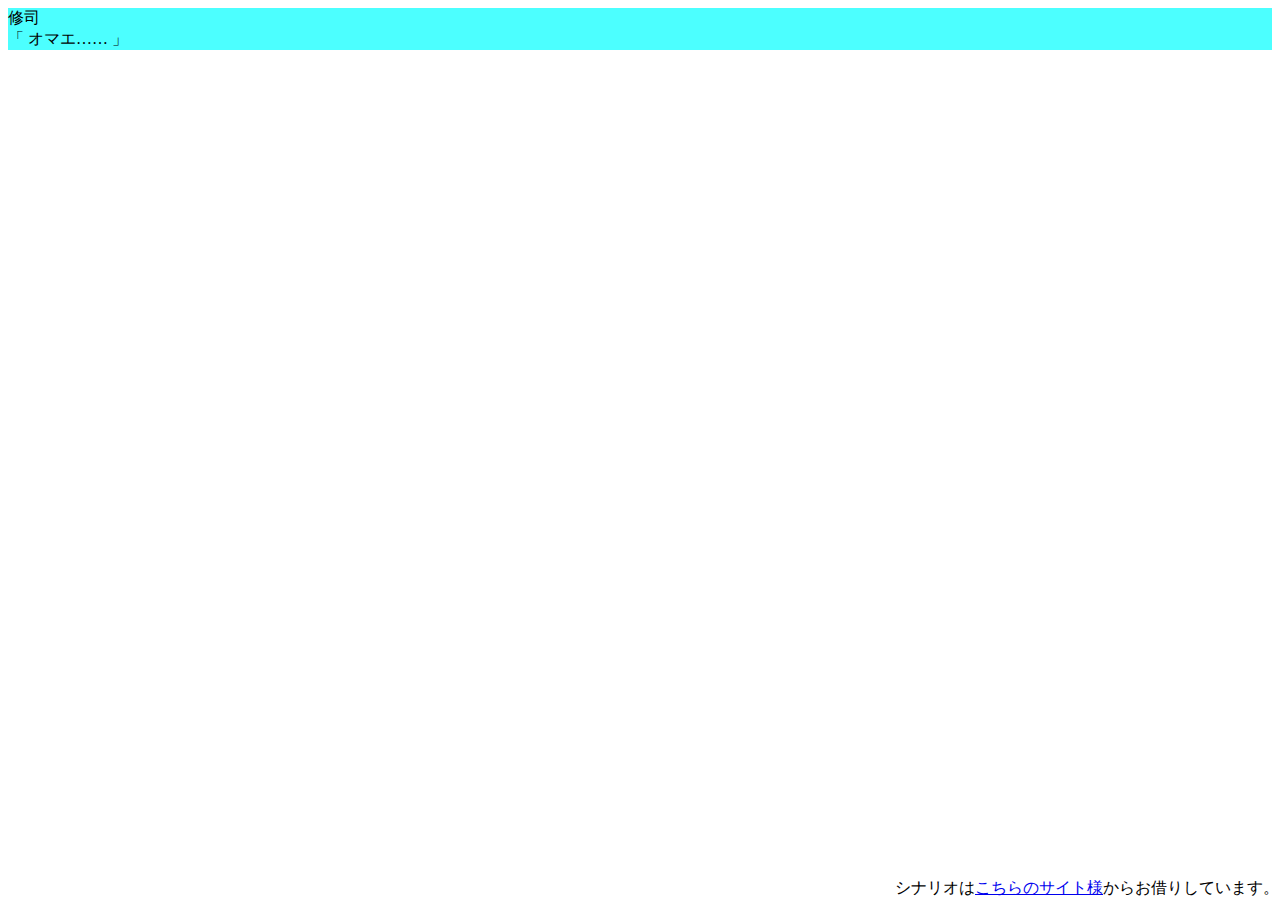
<file: works/novelgame.html>
<!DOCTYPE html>
<html>
  <head>
    <meta charset="utf-8">
    <title>novelgame</title>
    <style>
      #box{
        background-color:rgba(0,255,255, 0.7);
        width: auto;
        height:15%;
      }
      .caption {
        position: absolute;
        bottom: 1px;
        right: 1px;
      }
    </style>
  </head>
  <body>
    <div id="box" onclick="going()">
      <div id="character"></div>
      <div id="message"></div>
      <div class="caption">シナリオは<a href="http://gramteril.blog.fc2.com/blog-entry-876.html#etrytp">こちらのサイト様</a>からお借りしています。</div>
  
    </div>
    <script type="text/javascript" src="TEX2.js"></script>
    <script type="text/javascript" src="program.js"></script>
  </body>
</html>
</file>
